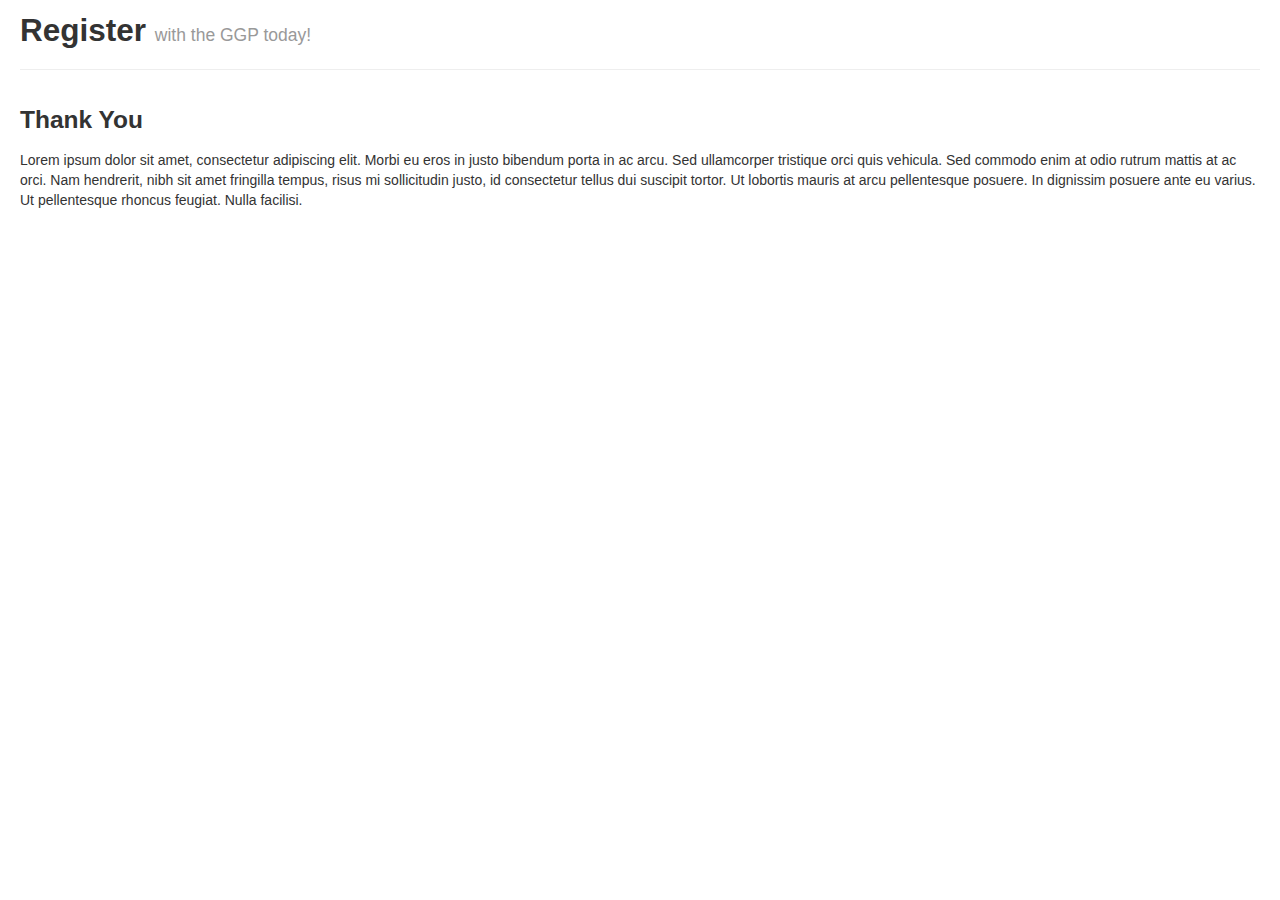
<file: confirmation-nochrome.html>
<!DOCTYPE html>
<!--[if lt IE 7]>      <html class="no-js lt-ie9 lt-ie8 lt-ie7"> <![endif]-->
<!--[if IE 7]>         <html class="no-js lt-ie9 lt-ie8"> <![endif]-->
<!--[if IE 8]>         <html class="no-js lt-ie9"> <![endif]-->
<!--[if gt IE 8]><!--> <html class="no-js"> <!--<![endif]-->
    <head lang="en">
        <meta charset="utf-8">
        <meta http-equiv="X-UA-Compatible" content="IE=edge,chrome=1">
        <title>Register - Golden Gate Philharmonic</title>
        <meta name="viewport" content="width=device-width" />
        <!-- INCLUDE ME! Base presentation classes -->
        <link href="css/bootstrap.min.css" rel="stylesheet" media="screen">
      
        <!-- INCLUDE ME! CSS overrides -->
        <style>   
            legend {
                margin-bottom: 0;
            }
        </style>

        <!-- INCLUDE ME! Handles older versions of IE -->
        <script src="js/modernizr-2.6.2-respond-1.1.0.min.js"></script>
    </head>

    <body>

        <!-- Main body of the page -->
        <div class="container-fluid">

            <div class="row-fluid">

                <!-- This DIV sets the main content area to 12 columns on the grid -->
                <div class="span12">

                    <!-- Sample page header -->
                     <div class="page-header" style="margin-top: 0;">
                        <h2>Register <small>with the GGP today!</small></h2>
                    <!-- Close sample header -->
                    </div>                    

                    <h3>Thank You</h3>
                    <p>Lorem ipsum dolor sit amet, consectetur adipiscing elit. Morbi eu eros in justo bibendum porta in ac arcu. Sed ullamcorper tristique orci quis vehicula. Sed commodo enim at odio rutrum mattis at ac orci. Nam hendrerit, nibh sit amet fringilla tempus, risus mi sollicitudin justo, id consectetur tellus dui suscipit tortor. Ut lobortis mauris at arcu pellentesque posuere. In dignissim posuere ante eu varius. Ut pellentesque rhoncus feugiat. Nulla facilisi.</p>

                <!-- Close span12 -->
                </div>

            <!-- Close row -->
            </div>

        <!-- Close container -->
        </div>

        <!-- INCLUDE ME! Bootstrap functions -->
        <script src="js/jquery-1.9.1.min.js"></script>
        <script src="js/form.min.js"></script>
    </body>
</html>
</file>
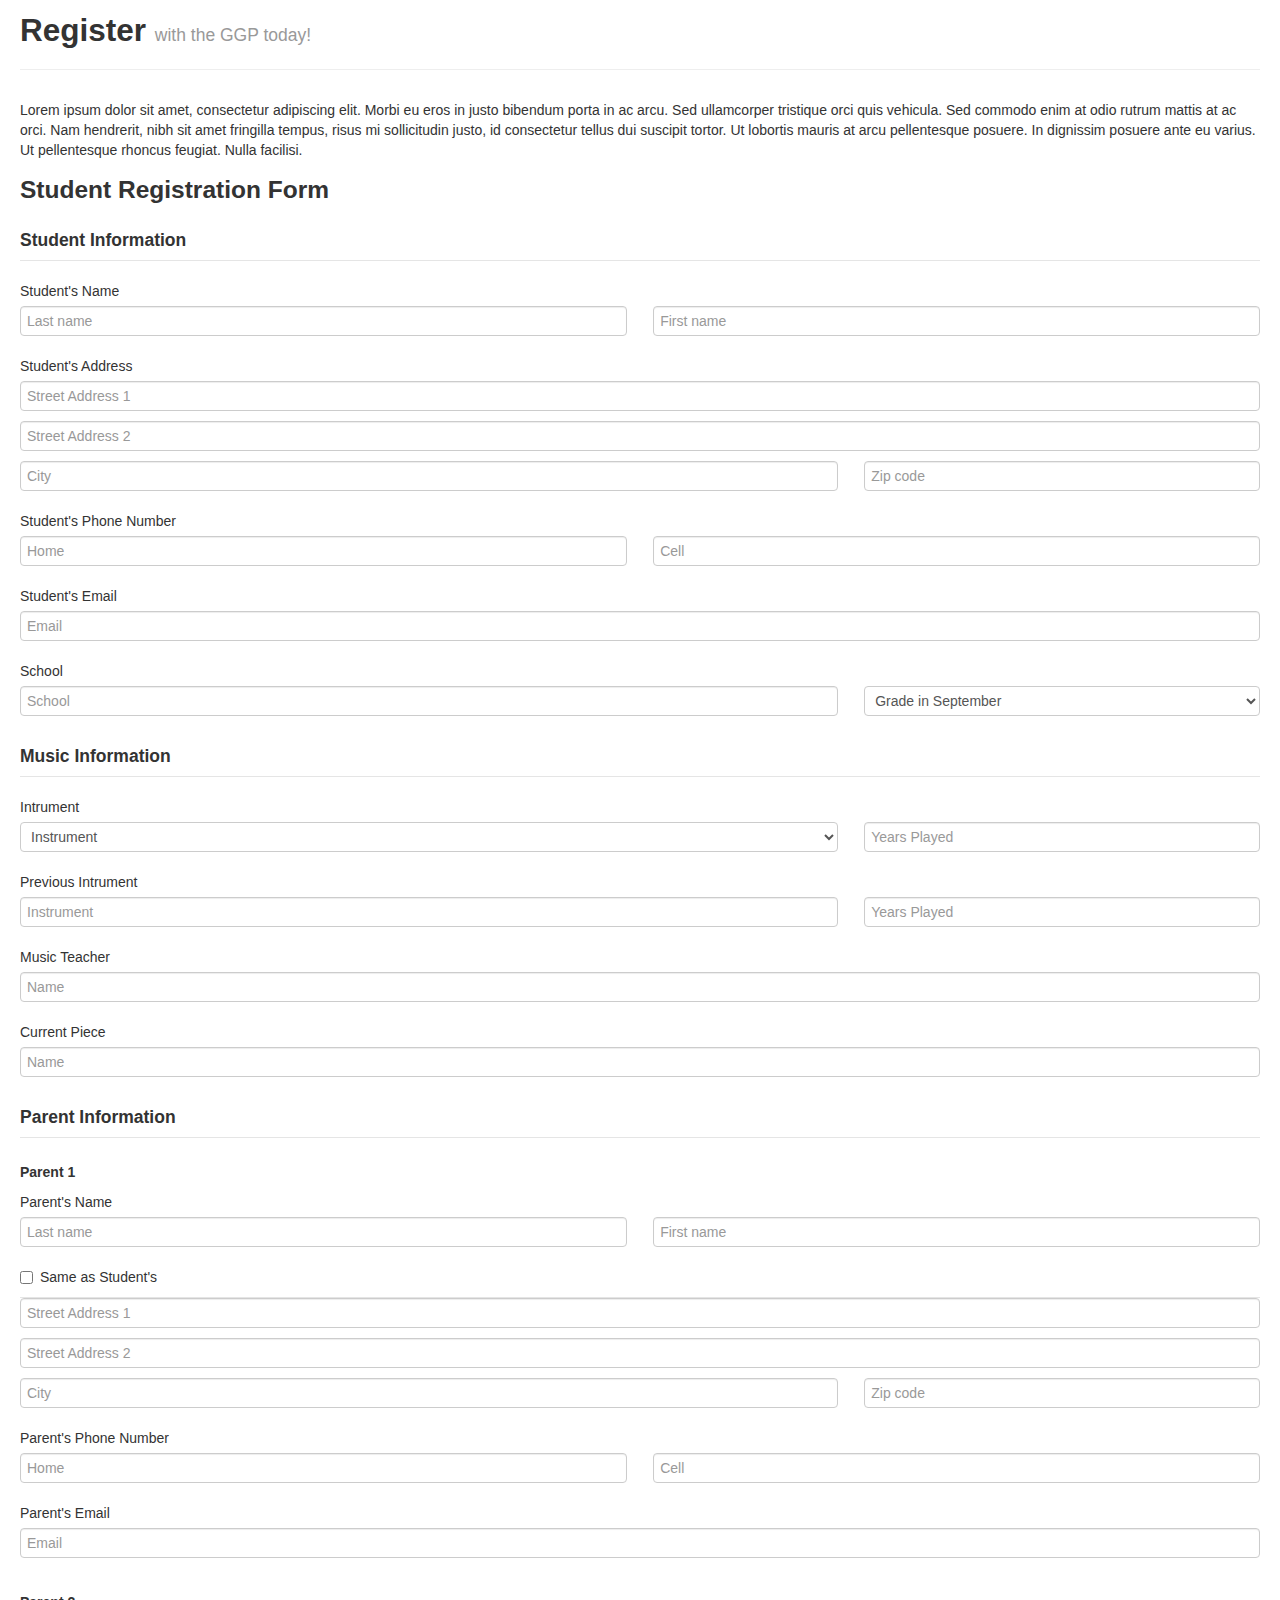
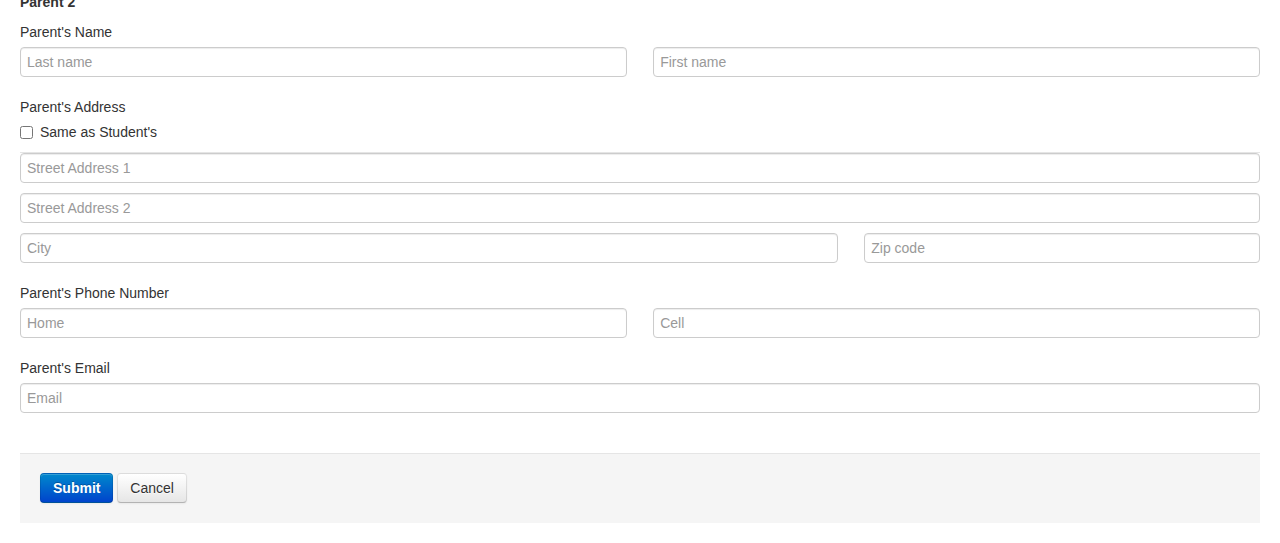
<file: index-nochrome.html>
<!DOCTYPE html>
<!--[if lt IE 7]>      <html class="no-js lt-ie9 lt-ie8 lt-ie7"> <![endif]-->
<!--[if IE 7]>         <html class="no-js lt-ie9 lt-ie8"> <![endif]-->
<!--[if IE 8]>         <html class="no-js lt-ie9"> <![endif]-->
<!--[if gt IE 8]><!--> <html class="no-js"> <!--<![endif]-->
    <head lang="en">
        <meta charset="utf-8">
        <meta http-equiv="X-UA-Compatible" content="IE=edge,chrome=1">
        <title>Register - Golden Gate Philharmonic</title>
        <meta name="viewport" content="width=device-width" />
        <!-- INCLUDE ME! Base presentation classes -->
        <link href="css/bootstrap.min.css" rel="stylesheet" media="screen">
      
        <!-- INCLUDE ME! CSS overrides -->
        <style>   
            legend {
                margin-bottom: 0;
            }
        </style>

        <!-- INCLUDE ME! Handles older versions of IE -->
        <script src="js/modernizr-2.6.2-respond-1.1.0.min.js"></script>
    </head>

    <body>
        <!--[if lt IE 7]>
            <p class="chromeframe">You are using an <strong>outdated</strong> browser. Please <a href="http://browsehappy.com/">upgrade your browser</a> or <a href="http://www.google.com/chromeframe/?redirect=true">activate Google Chrome Frame</a> to improve your experience.</p>
        <![endif]-->        

        <!-- Main body of the page -->
        <div class="container-fluid">

            <div class="row-fluid">

                <!-- This DIV sets the main content area to 12 columns on the grid -->
                <div class="span12">

                    <!-- Sample page h<div class="container-fluid">eader -->
                    <div class="page-header" style="margin-top: 0;">
                        <h2>Register <small>with the GGP today!</small></h2>
                    <!-- Close sample header -->
                    </div>

                    <p>Lorem ipsum dolor sit amet, consectetur adipiscing elit. Morbi eu eros in justo bibendum porta in ac arcu. Sed ullamcorper tristique orci quis vehicula. Sed commodo enim at odio rutrum mattis at ac orci. Nam hendrerit, nibh sit amet fringilla tempus, risus mi sollicitudin justo, id consectetur tellus dui suscipit tortor. Ut lobortis mauris at arcu pellentesque posuere. In dignissim posuere ante eu varius. Ut pellentesque rhoncus feugiat. Nulla facilisi.</p>

                    <h3>Student Registration Form</h3>

                    <!-- CHANGE ME! This block handles the Confirmation Page redirect -->
                    <script type="text/javascript">var submitted=false;</script>
                    <iframe id="redirect" style="display:none;" onload="if(submitted) {window.location='http://www.badassgeek.com/ggp/confirmation-nochrome.html';}"></iframe>

                    <!-- Start of the main registration form -->
                    <form class="forms-horizontal" action="https://docs.google.com/forms/d/1pzb-0YRzIWBTawsSIo2NMG0PF2GGB77nllRET-QH684/formResponse" method="POST" id="ss-form" target="redirect" onsubmit="submitted=true;" novalidate>
            
                        <!-- Student Information fieldset -->
                        <fieldset>
                            <legend><h4>Student Information</h4></legend>
                            <div class="control-group">
                                <label class="control-label">Student's Name</label>
                                <div class="controls controls-row">
                                    <input class="span6" type="text" placeholder="Last name" minlength="2" required data-validation-minlength-message="Please enter the student&#39;s last name" data-validation-required-message="Student&#39;s last name is required" name="entry.1427412331">
                                    <input class="span6" type="text" placeholder="First name" minlength="2" required data-validation-minlength-message="Please enter the student&#39;s first name" data-validation-required-message="Student&#39;s first name is required" name="entry.2103065976">
                                </div>
                                <p class="help-block"></p>
                            </div>
                            <div class="control-group">
                                <label class="control-label">Student's Address</label>
                                <div class="controls controls-row">
                                    <input class="span12" type="text" placeholder="Street Address 1" minlength="2" required data-validation-minlength-message="Please enter the student&#39;s address" data-validation-required-message="Student&#39;s address is required" id="studentAddress1" name="entry.1287574879">
                                </div>
                                <div class="controls controls-row">
                                    <input class="span12" type="text" placeholder="Street Address 2" minlength="2" data-validation-minlength-message="Please enter the student&#39;s address" id="studentAddress2" name="entry.1770251736">
                                </div>
                                <div class="controls controls-row">
                                    <input class="span8" type="text" placeholder="City" minlength="2" required data-validation-minlength-message="Please enter the student&#39;s city" data-validation-required-message="Student&#39;s city is required" id="studentCity"  name="entry.124001901">
                                    <input class="span4" type="text" pattern="(\d{5}([\-]\d{4})?)" required placeholder="Zip code" data-validation-pattern-message="A valid zip code is xxxxx or xxxxx-xxxx" data-validation-required-message="Student&#39;s zip code is required" id="studentZip" name="entry.1081028019">
                                </div>
                                <p class="help-block"></p>
                            </div>
                            <div class="control-group">
                                <label class="control-label">Student's Phone Number</label>
                                <div class="controls controls-row">
                                    <input class="span6" type="text" placeholder="Home" pattern="^\(?([0-9]{3})\)?[-. ]?([0-9]{3})[-. ]?([0-9]{4})$" required data-validation-pattern-message="A valid home phone number is xxx-xxx-xxxx" data-validation-required-message="Student&#39;s home phone number  is required" name="entry.1388054789">
                                    <input class="span6" type="text" placeholder="Cell" pattern="^\(?([0-9]{3})\)?[-. ]?([0-9]{3})[-. ]?([0-9]{4})$" data-validation-pattern-regex="^\(?([0-9]{3})\)?[-. ]?([0-9]{3})[-. ]?([0-9]{4})$" data-validation-pattern-message="A valid cell phone number is xxx-xxx-xxxx" name="entry.2010040286">
                                </div>
                                <p class="help-block"></p>
                            </div>
                            <div class="control-group">
                                <label class="control-label">Student's Email</label>
                                <div class="controls">
                                    <input class="span12" type="email" placeholder="Email" data-validation-email-message="A valid email address is name@domain.com" name="entry.185930469">
                                </div>
                                <p class="help-block"></p>
                            </div>
                             <div class="control-group">
                                <label class="control-label">School</label>
                                <div class="controls controls-row">
                                    <input class="span8" type="text" placeholder="School" minlength="2" required data-validation-minlength-message="Please enter the student&#39;s school" data-validation-required-message="Student&#39;s school is required" name="entry.111911426" />
                                    <select class="span4" required data-validation-required-message="Grade level in September is required" name="entry.452786849">
                                        <option value="">Grade in September</option>
                                        <option value="K">K</option>
                                        <option value="1">1</option>
                                        <option value="2">2</option>
                                        <option value="3">3</option>
                                        <option value="4">4</option>
                                        <option value="5">5</option>
                                        <option value="6">6</option>
                                        <option value="7">7</option>
                                        <option value="8">8</option>
                                        <option value="9">9</option>
                                        <option value="10">10</option>
                                        <option value="11">11</option>
                                        <option value="12">12</option>
                                    </select>
                                </div>
                                <p class="help-block"></p>
                            </div>
                        </fieldset>

                        <!-- Music Information fieldset -->
                        <fieldset>
                            <legend><h4>Music Information</h4></legend>
                            <div class="control-group">
                                <label class="control-label">Intrument</label>
                                <div class="controls controls-row">
                                    <select class="span8" required data-validation-required-message="Student&#39;s instrument is required" name="entry.1636871964">
                                        <option value="">Instrument</option>
                                        <option value="Violin">Violin</option>
                                        <option value="Viola">Viola</option>
                                        <option value="Cello">Cello</option>
                                        <option value="Bass">Bass</option>
                                    </select>
                                    <input class="span4" type="text" pattern="\d*" placeholder="Years Played" required data-validation-pattern-message="Please enter the number of years the student has been playing the selected instrument" data-validation-required-message="The number of years the student has been playing their instrument is required" name="entry.1063183318">
                                </div>
                                <p class="help-block"></p>
                            </div>
                            <div class="control-group">
                                <label class="control-label">Previous Intrument</label>
                                <div class="controls controls-row">
                                    <input class="span8" type="text" placeholder="Instrument" name="entry.1984431309">
                                    <input class="span4" type="text" pattern="\d*" placeholder="Years Played" data-validation-pattern-message="Please enter the number of years the student played thier previous instrument" name="entry.1508682916">
                                </div>
                                <p class="help-block"></p>
                            </div>
                            <div class="control-group">
                                <label class="control-label">Music Teacher</label>
                                <div class="controls">
                                    <input class="span12" type="text" placeholder="Name" minlength="2" data-validation-minlength-message="Please enter the name of the student&#39;s music teacher" name="entry.1495915359">
                                </div>
                                <p class="help-block"></p>
                            </div>
                            <div class="control-group">
                                <label class="control-label">Current Piece</label>
                                <div class="controls">
                                    <input class="span12" type="text" placeholder="Name" minlength="2" data-validation-minlength-message="Please enter the name of the piece the student is currently studying" name="entry.421506774">
                                </div>
                                <p class="help-block"></p>
                            </div>
                        </fieldset>

                        <!-- Parent Information fieldset -->
                        <fieldset>
                            <legend><h4>Parent Information</h4></legend>
                            <h5 style="padding-top: 1em;">Parent 1</h5>
                            <div class="control-group">
                                <label class="control-label">Parent&#39;s Name</label>
                                <div class="controls controls-row">
                                    <input class="span6" type="text" placeholder="Last name" minlength="2" required data-validation-minlength-message="Please enter the parent&#39;s last name" data-validation-required-message="Parent&#39;s last name is required" name="entry.800952487">
                                    <input class="span6" type="text" placeholder="First name" minlength="2" required data-validation-minlength-message="Please enter the parent&#39;s first name" data-validation-required-message="Parent&#39;s first name is required" name="entry.1288117817">
                                </div>
                                <p class="help-block"></p>
                            </div>
                            <div class="control-group">
                                <label class="checkbox">
                                    <input type="checkbox" id="sameAddress1" data-parent="#accordion1" href="#collapseOne"> Same as Student&#39;s
                                </label>
                            </div>
                            <div id="collapseOne" class="accordion-body collapse in">
                                <div class="accordion-inner" style="padding: 0;">
                                    <div class="control-group">
                                        <div class="controls controls-row">
                                            <input class="span12" type="text" placeholder="Street Address 1" minlength="2" required data-validation-minlength-message="Please enter the parent&#39;s address" data-validation-required-message="Parent&#39;s address is required" id="parent1Address1" name="entry.5427084">
                                        </div>
                                        <div class="controls controls-row">
                                            <input class="span12" type="text" placeholder="Street Address 2" minlength="2" data-validation-minlength-message="Please enter the parent&#39;s address" id="parent1Address2" name="entry.1223089344">
                                        </div>
                                        <div class="controls controls-row">
                                            <input class="span8" type="text" placeholder="City" minlength="2" required data-validation-minlength-message="Please enter the parent&#39;s city" data-validation-required-message="Parent&#39;s city is required" id="parent1City" name="entry.1061114713">
                                            <input class="span4" type="text" pattern="(\d{5}([\-]\d{4})?)" required placeholder="Zip code" data-validation-pattern-message="A valid Zip Code is xxxxx or xxxxx-xxxx" data-validation-required-message="Parent&#39;s zip code is required" id="parent1Zip" name="entry.1896388497">
                                        </div>
                                        <p class="help-block"></p>
                                    </div>
                                </div>
                            </div>
                            <div class="control-group">
                                <label class="control-label">Parent's Phone Number</label>
                                <div class="controls controls-row">
                                    <input class="span6" type="text" placeholder="Home" pattern="^\(?([0-9]{3})\)?[-. ]?([0-9]{3})[-. ]?([0-9]{4})$" required data-validation-pattern-message="A valid home phone number is xxx-xxx-xxxx" data-validation-required-message="Parent&#39;s home phone number is required" name="entry.1531588408"> 
                                    <input class="span6" type="text" placeholder="Cell" pattern="^\(?([0-9]{3})\)?[-. ]?([0-9]{3})[-. ]?([0-9]{4})$" data-validation-pattern-message="A valid cell phone number is xxx-xxx-xxxx" name="entry.1710725637">
                                </div>
                                <p class="help-block"></p>
                            </div>
                            <div class="control-group">
                                <label class="control-label">Parent's Email</label>
                                <div class="controls">
                                    <input class="span12" type="email" placeholder="Email" required data-validation-email-message="A valid email address is name@domain.com" data-validation-required-message="Parent&#39;s email address is required" name="entry.1166997190">
                                </div>
                                <p class="help-block"></p>
                            </div>
                            <h5 style="padding-top: 1em;">Parent 2</h5>
                            <div class="control-group">
                                <label class="control-label">Parent's Name</label>
                                <div class="controls controls-row">
                                    <input class="span6" type="text" placeholder="Last name" minlength="2" data-validation-minlength-message="Please enter the parent&#39;s last name" name="entry.1898787858">
                                    <input class="span6" type="text" placeholder="First name" minlength="2" data-validation-minlength-message="Please enter the parent&#39;s last name" name="entry.1259335100">
                                </div>
                                <p class="help-block"></p>
                            </div>
                            <div class="control-group">
                                <label class="control-label">Parent's Address</label>
                                <label class="checkbox">
                                    <input type="checkbox" id="sameAddress2" data-parent="#accordion2" href="#collapseTwo">Same as Student&#39;s
                                </label>
                            </div>
                            <div id="collapseTwo" class="accordion-body collapse in">
                                <div class="accordion-inner" style="padding: 0;">

                                    <div class="control-group">
                                        <div class="controls controls-row">
                                            <input class="span12" type="text" placeholder="Street Address 1" minlength="2" data-validation-minlength-message="Please enter the parent&#39;s address" id="parent2Address1" name="entry.535629346">
                                        </div>
                                        <div class="controls controls-row">
                                            <input class="span12" type="text" placeholder="Street Address 2" minlength="2" data-validation-minlength-message="Please enter the parent&#39;s address" id="parent2Address2" name="entry.704643868">
                                        </div>
                                        <div class="controls controls-row">
                                            <input class="span8" type="text" placeholder="City" minlength="2" data-validation-minlength-message="Please enter the parent&#39;s address" id="parent2City" name="entry.382992303">
                                            <input class="span4" type="text" pattern="(\d{5}([\-]\d{4})?)" placeholder="Zip code" data-validation-pattern-message="A valid Zip Code is xxxxx or xxxxx-xxxx" id="parent2Zip" name="entry.81690918">
                                        </div>
                                        <p class="help-block"></p>
                                    </div>

                                </div>
                            </div>
                            <div class="control-group">
                                <label class="control-label">Parent's Phone Number</label>
                                <div class="controls controls-row">
                                    <input class="span6" type="text" placeholder="Home" pattern="^\(?([0-9]{3})\)?[-. ]?([0-9]{3})[-. ]?([0-9]{4})$" data-validation-pattern-message="A valid home phone number is xxx-xxx-xxxx" name="entry.165627064">
                                    <input class="span6" type="text" placeholder="Cell" pattern="^\(?([0-9]{3})\)?[-. ]?([0-9]{3})[-. ]?([0-9]{4})$" data-validation-pattern-message="A valid cell phone number is xxx-xxx-xxxx" name="entry.372228359">
                                </div>
                                <p class="help-block"></p>
                            </div>
                            <div class="control-group">
                                <label class="control-label">Parent's Email</label>
                                <div class="controls">
                                    <input class="span12" type="email" placeholder="Email" data-validation-email-message="A valid email address is name@domain.com" name="entry.570456822">
                                </div>
                                <p class="help-block"></p>
                            </div>
                        </fieldset>

                        <!-- Form buttons -->
                        <div class="form-actions">
                            <button type="submit" class="btn btn-primary" style="font-weight: bold;">Submit</button>
                            <button type="button" class="btn">Cancel</button>
                        </div>
                
                    </form>

                <!-- Close main span12 -->
                </div>

            <!-- Close row -->
            </div>

        <!-- Close container -->
        </div>

        <!-- INCLUDE ME! Bootstrap functions -->
        <script src="js/jquery-1.9.1.min.js"></script>
        <script src="js/form.min.js"></script>

        <!-- Custom form handling -->
        <script type="text/javascript">

            $( document ).ready( function(){
                $( '#sameAddress1' ).click( function() {
                   if( $( '#sameAddress1' ).is( ':checked' ) ) {
                        $( '#parent1Address1' ).val( $( '#studentAddress1' ).val() );
                        $( '#parent1Address2' ).val( $( '#studentAddress2' ).val() );
                        $( '#parent1City' ).val( $( '#studentCity' ).val() );
                        $( '#parent1Zip' ).val( $( '#studentZip' ).val() );
                        $( '#collapseOne' ).collapse('hide');
                    }
                    else
                    {
                        $( '#parent1Address1,#parent1Address2,#parent1City,#parent1Zip' ).val( '' );
                        $( '#collapseOne' ).collapse('show');
                    }
                });
                $( '#sameAddress2' ).click( function() {
                   if( $( '#sameAddress2' ).is( ':checked' ) ) {
                        $( '#parent2Address1' ).val( $( '#studentAddress1' ).val() );
                        $( '#parent2Address2' ).val( $( '#studentAddress2' ).val() );
                        $( '#parent2City' ).val( $( '#studentCity' ).val() );
                        $( '#parent2Zip' ).val( $( '#studentZip' ).val() );
                        $( '#collapseTwo' ).collapse('hide');
                    }
                    else
                    {
                        $( '#parent2Address1,#parent2Address2,#parent2City,#parent2Zip' ).val( '' );
                        $( '#collapseTwo' ).collapse('show');
                    }
                });
            });

            function goToByScrollByObj(obj){
                // Scroll
                if (obj) 
                    $('html,body').animate({
                        scrollTop: obj.offset().top},
                    'slow');
            }

            $(function () { $("input,select").not("[type=submit]").jqBootstrapValidation({
                    submitError: function ($form, event, errors) {
                        goToByScrollByObj($("form div.control-group.error").first());
                        if( $( '#sameAddress1' ).is( ':checked' ) ) { $( '#collapseOne' ).collapse('show'); }
                        if( $( '#sameAddress2' ).is( ':checked' ) ) { $( '#collapseTwo' ).collapse('show'); }
                    }
                })
            });

        </script>

    </body>
</html>
</file>
